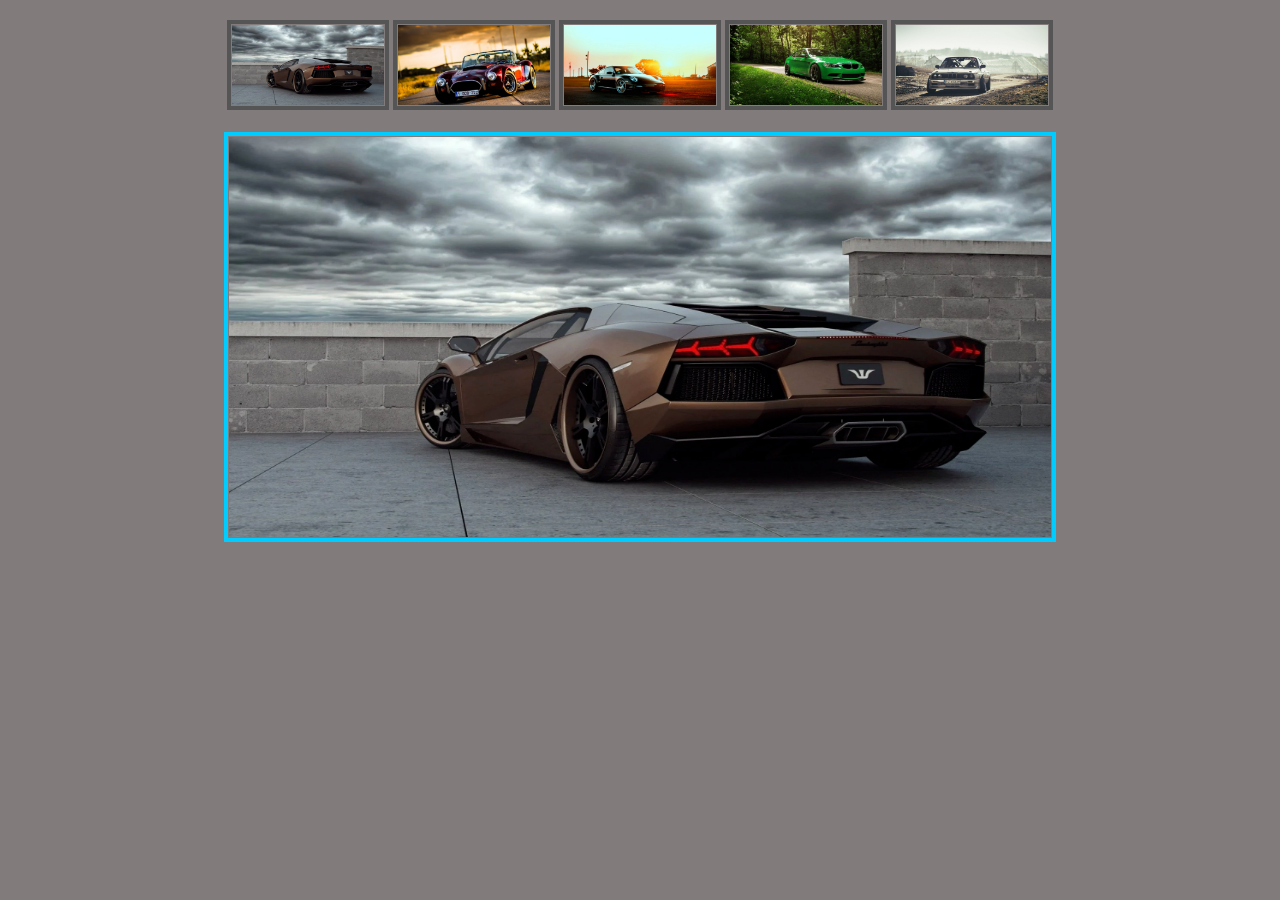
<file: Gallery by HTML/index.html>
<!DOCTYPE html>
<html lang="en">
	<head>
		<meta charset="UTF-8">
		<meta http-equiv="X-UA-Compatible" content="IE=edge">
		<meta name="viewport" content="width=device-width, initial-scale=1.0">	
		<!-- Connect with .css -->
		<link rel="stylesheet" href="style.css">
		<title>Gallery by HTML</title>
	</head>
	<body>
		<div id="container" align="center">
			<div class="thumbnails">
				<img onmouseover="preview.src=pic_1.src" name="pic_1" src="Img/pic_1.png">
				<img onmouseover="preview.src=pic_2.src" name="pic_2" src="Img/pic_2.png">
				<img onmouseover="preview.src=pic_3.src" name="pic_3" src="Img/pic_3.jpg">
				<img onmouseover="preview.src=pic_4.src" name="pic_4" src="Img/pic_4.jpg">
				<img onmouseover="preview.src=pic_5.src" name="pic_5" src="Img/pic_5.jpg">
			</div>
			<br/>
			<div class="preview" align="center">
				<img name="preview" src="Img/pic_1.png">
			</div>
		</div>
	</body>
</html>
</file>
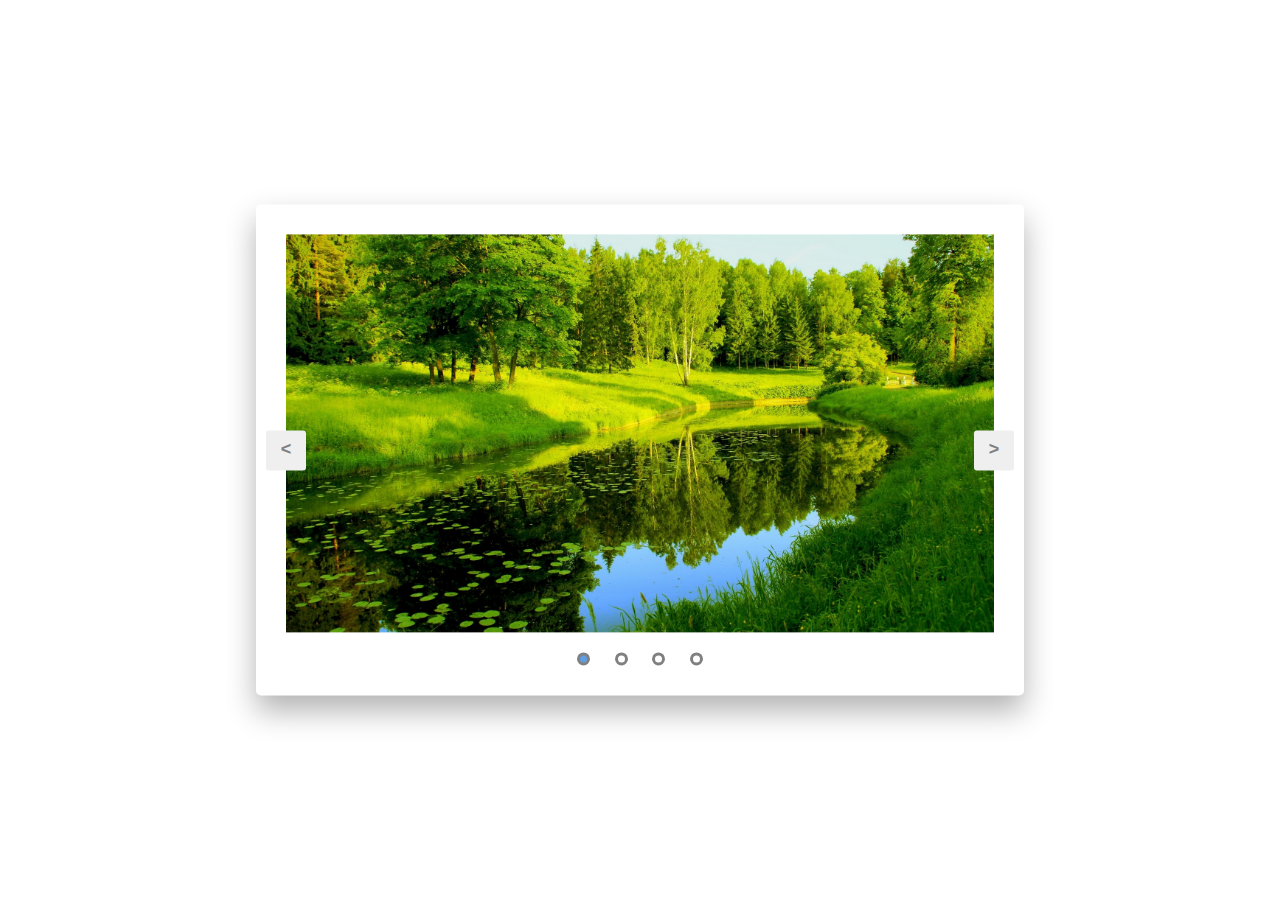
<file: Gallery/index.html>
<!DOCTYPE html>
<html lang="en">
    <head>
        <meta charset="UTF-8">
        <meta http-equiv="X-UA-Compatible" content="IE=edge">
        <meta name="viewport" content="width=device-width, initial-scale=1.0">
        <!-- Connect with .css -->
        <link rel="stylesheet" href="style.css">
        <title>Images Slider</title>
    </head>
    <body>
        <div class="container">
            <div class="image-container">
                <img src="Img/pic_1.jpg" id="content1" class="active">
                <img src="Img/pic_2.jpg" id="content2">
                <img src="Img/pic_3.jpg" id="content3">
                <img src="Img/pic_4.png" id="content4">
            </div>
            <div class="dot-container">
                <button onclick = "dot(1)"></button>
                <button onclick = "dot(2)"></button>
                <button onclick = "dot(3)"></button>
                <button onclick = "dot(4)"></button>
            </div>
            <button id="prev" onclick="prev()">&lt;</button>
            <button id="next" onclick="next()">&gt;</button>
        </div>

        <!-- Connect with .js -->
        <script src="script.js"></script>
    </body>
</html>
</file>
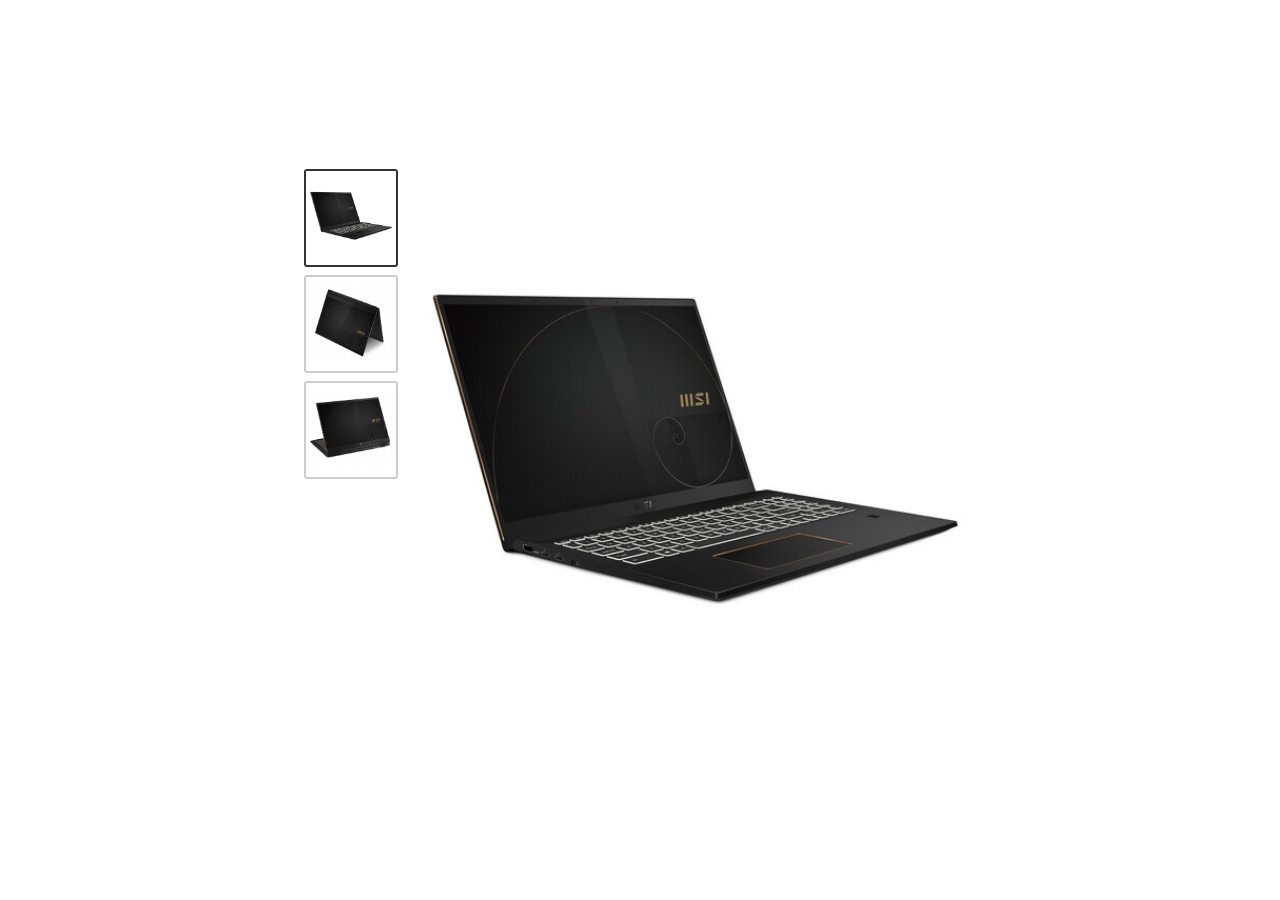
<file: Images Carousel/index.html>
<!DOCTYPE html>
<html lang="en">
  <head>
    <meta charset="UTF-8">
    <meta http-equiv="X-UA-Compatible" content="IE=edge">
    <meta name="viewport" content="width=device-width, initial-scale=1.0">
    <!-- Fontawesome icon -->
    <link rel="stylesheet" href="https://cdnjs.cloudflare.com/ajax/libs/font-awesome/6.2.0/css/all.min.css" integrity="sha512-xh6O/CkQoPOWDdYTDqeRdPCVd1SpvCA9XXcUnZS2FmJNp1coAFzvtCN9BmamE+4aHK8yyUHUSCcJHgXloTyT2A==" crossorigin="anonymous" referrerpolicy="no-referrer" />
    <!-- Connect with .css -->
    <link rel="stylesheet" href="style.css">
    <title>Images Slider</title>
  </head>
  <body>
    <div class="row">
      <div class="col-2">
        <div class="items">
          <div class="item active">
            <img src="Img/pic_1.jpeg">
          </div>
          <div class="item">
            <img src="Img/pic_2.jpeg">
          </div>
          <div class="item">
            <img src="Img/pic_3.jpeg">
          </div>
        </div>
      </div>
      <div class="col-10">
        <div class="carousel">
          <button id="prevBtn"><i class="fas fa-angle-left"></i></button>
          <button id="nextBtn"><i class="fas fa-angle-right"></i></button>
          <div class="slides-container">
            <div class="slide">
              <img src="Img/pic_1.jpeg">
            </div>
            <div class="slide">
              <img src="Img/pic_2.jpeg">
            </div>
            <div class="slide">
              <img src="Img/pic_3.jpeg">
            </div>
          </div>
        </div>
      </div>
    </div>

    <!-- Connect with .js -->
    <script src="script.js"></script>
  </body>
</html>
</file>
<file: Gallery by HTML/style.css>
body {
    background: #817b7b;
    margin-top: 20px;
    font-family: arial;
    color: white;
}
.thumbnails img {
    height: 80px;
    border: 4px #555 solid;
    padding: 1px;
    cursor: pointer;
    width: 12%;
}
.thumbnails img:hover {
    border: 4px solid #00ccff;
}
.preview img {
    border: 4px #00ccff solid;
    padding: 1px;
    height: 400px;
    width: 65%;
}
</file>
<file: Gallery/style.css>
* {
    padding: 0;
    margin: 0;
    box-sizing: border-box;
}
.container {
    background-color: #ffffff;
    width: 60%;
    min-width: 500px;
    position: absolute;
    transform: translate(-50%,-50%);
    left: 50%;
    top: 50%;
    border-radius: 5px;
    padding: 30px;
    box-shadow: 0 15px 30px rgba(0,0,0,0.3);
}
.image-container {
    position: relative;
    width: 100%;
}
img {
    position: relative;
    width: 100%;
    display: none;
}
.active {
    display: block;
}
.dot-container {
    width: 150px;
    margin: 20px auto 0 auto;
    display: flex;
    align-items: center;
    justify-content: space-around;
}
button {
    outline: none;
    cursor: pointer;
}
.dot-container button {
    height: 13px;
    width: 13px;
    border-radius: 50%;
    border: 3px grey solid;
    background-color: transparent;
}
.dot-container button:nth-child(1) {
    background-color: #5d9fe2;
}
#prev, #next {
    height: 40px;
    width: 40px;
    position: absolute;
    color: grey;
    margin: auto;
    top: 0;
    bottom: 0;
    border: none;
    border-radius: 3px;
    font-size: 18px;
    font-weight: bolder;
}
#prev {
    left: 10px;
}
#next {
    right: 10px;
}
</file>
<file: Images Carousel/style.css>
* {
  box-sizing: border-box;
}  
body {
  margin: 0;
  padding: 0;
  display: grid;
  place-items: center;
  height: 100vh;
}  
.row {
  display: flex;
}  
.col-2 {
  width: 16.6%;
}  
.col-10 {
  width: 84.4%;
}  
.item {
  border: 2px solid #ccc;
  margin: 0.5rem;
  border-radius: 3px;
  cursor: pointer;
}  
.item.active {
  border: 2px solid #343434;
}  
.item img {
  width: 90px;
  height: 90px;
}  
.carousel {
  position: relative;
  margin: 0 auto;
  overflow: hidden;
}  
.slides-container {
  display: flex;
  width: 579px;
  height: 579px;
} 
.slide img {
  width: 579px;
  height: 579px;
}
#nextBtn, #prevBtn {
  position: absolute;
  top: 50%;
  padding: 0.5rem;
  background-color: transparent;
  border: none;
  outline: none;
  font-size: 1.5rem;
  cursor: pointer;
  z-index: 1;
}  
#nextBtn {
  right: 0;
}
</file>
